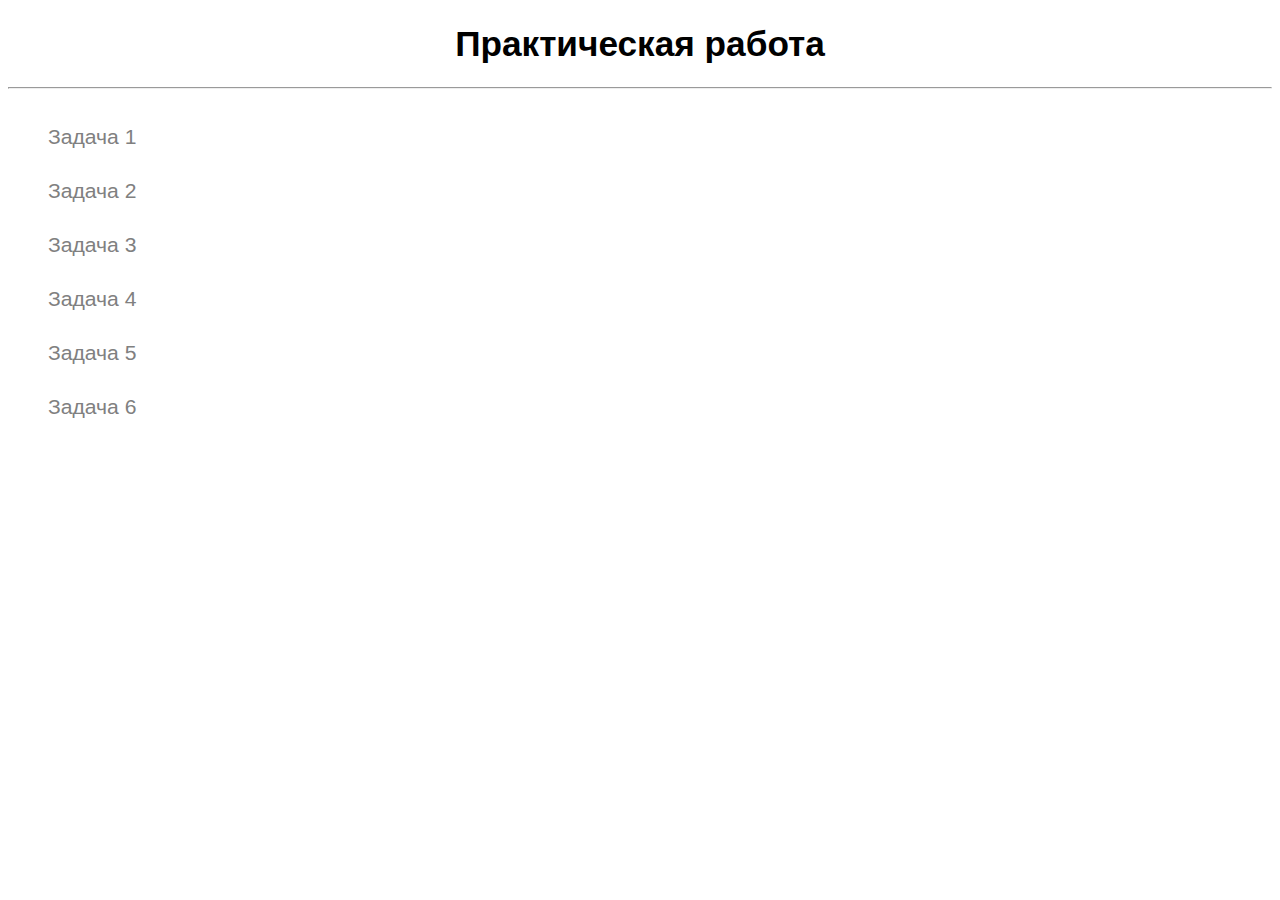
<file: index.html>
<!DOCTYPE html>
<html lang="en">
  <head>
    <meta charset="UTF-8" />
    <link rel="stylesheet" href="style/style.css" />
    <title>JS-Start</title>
  </head>
  <body>
    <h1>Практическая работа</h1>
    <hr />
    <ul>
      <li>
        <a href="task1/index.html" title="Перейти к задаче 1">Задача 1</a>
      </li>
      <li>
        <a href="task2/index.html" title="Перейти к задаче 2">Задача 2</a>
      </li>
      <li>
        <a href="task3/index.html" title="Перейти к задаче 3">Задача 3</a>
      </li>
      <li>
        <a href="task4/index.html" title="Перейти к задаче 4">Задача 4</a>
      </li>
      <li>
        <a href="task5/index.html" title="Перейти к задаче 5">Задача 5</a>
      </li>
      <li>
        <a href="task6/index.html" title="Перейти к задаче 6">Задача 6</a>
      </li>
    </ul>
  </body>
</html>
</file>
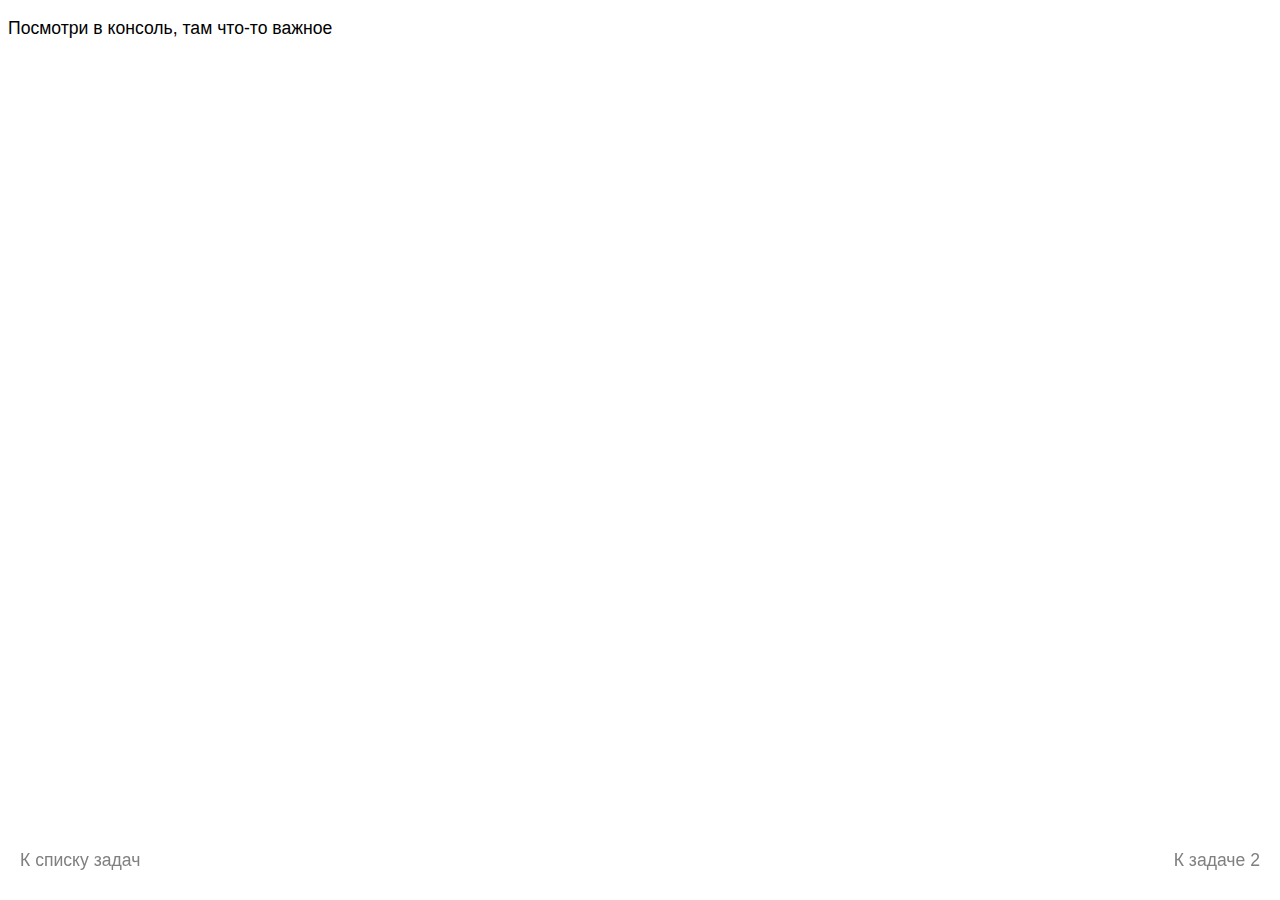
<file: task1/index.html>
<!DOCTYPE html>
<html lang="en">
  <head>
    <meta charset="UTF-8" />
    <link rel="stylesheet" href="../style/style.css" />
    <title>JS-Start. Задача 1</title>
  </head>
  <body>
    <p>Посмотри в консоль, там что-то важное</p>
    <a class="fixed-left" href="../index.html">К списку задач</a>
    <a class="fixed-right" href="../task2/index.html">К задаче 2</a>
    <script src="script.js"></script>
  </body>
</html>
</file>
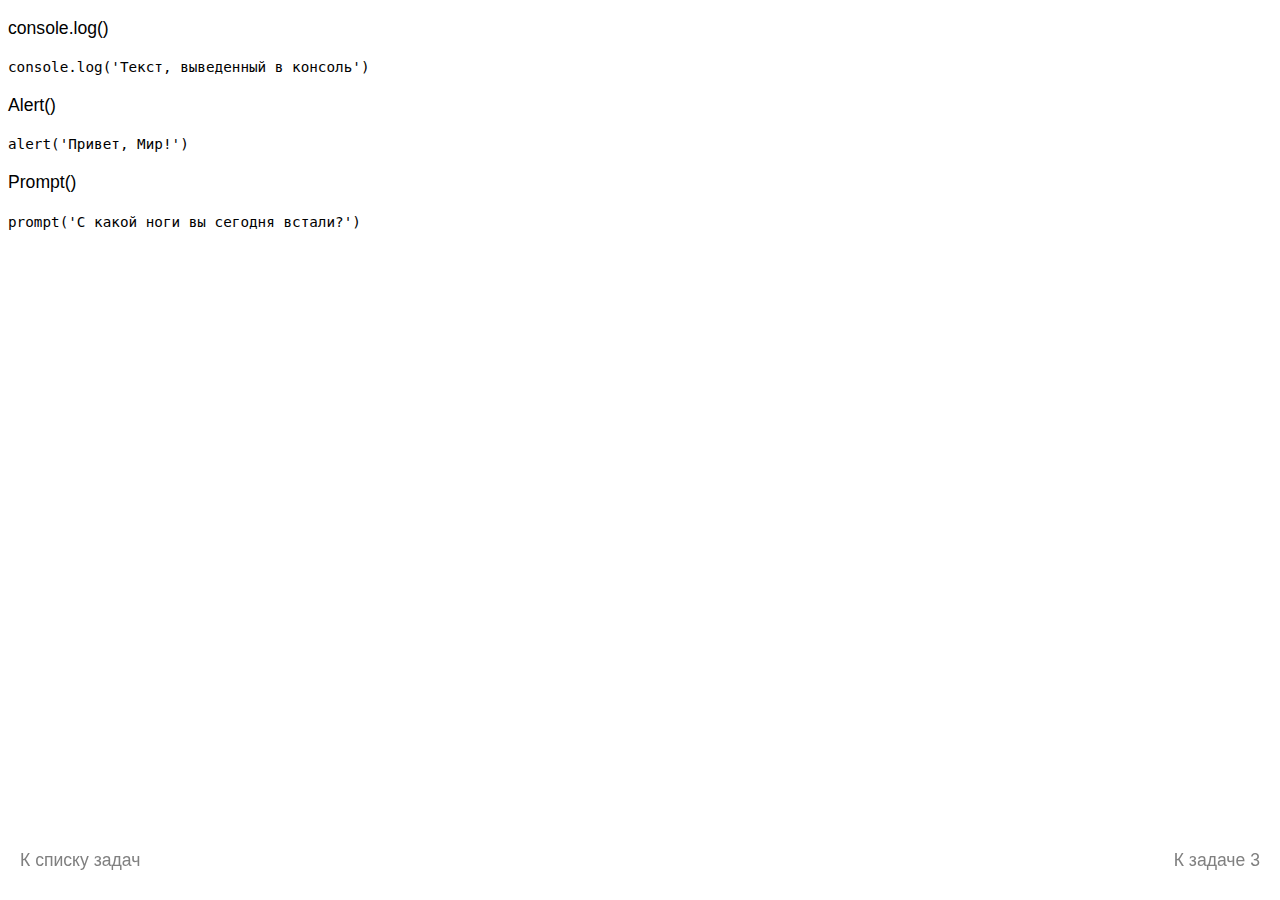
<file: task2/index.html>
<!DOCTYPE html>
<html lang="en">
  <head>
    <meta charset="UTF-8" />
    <link rel="stylesheet" href="../style/style.css" />
    <title>JS-Start. 2 задача</title>
  </head>
  <body>
    <p id="consoleLog">console.log()</p>
    <code> console.log('Текст, выведенный в консоль') </code>
    <p id="method-alert">Alert()</p>
    <code> alert('Привет, Мир!') </code>
    <p id="method-prompt">Prompt()</p>
    <code> prompt('С какой ноги вы сегодня встали?') </code>
    <a class="fixed-left" href="../index.html">К списку задач</a>
    <a class="fixed-right" href="../task3/index.html">К задаче 3</a>
    <script src="script.js"></script>
  </body>
</html>
</file>
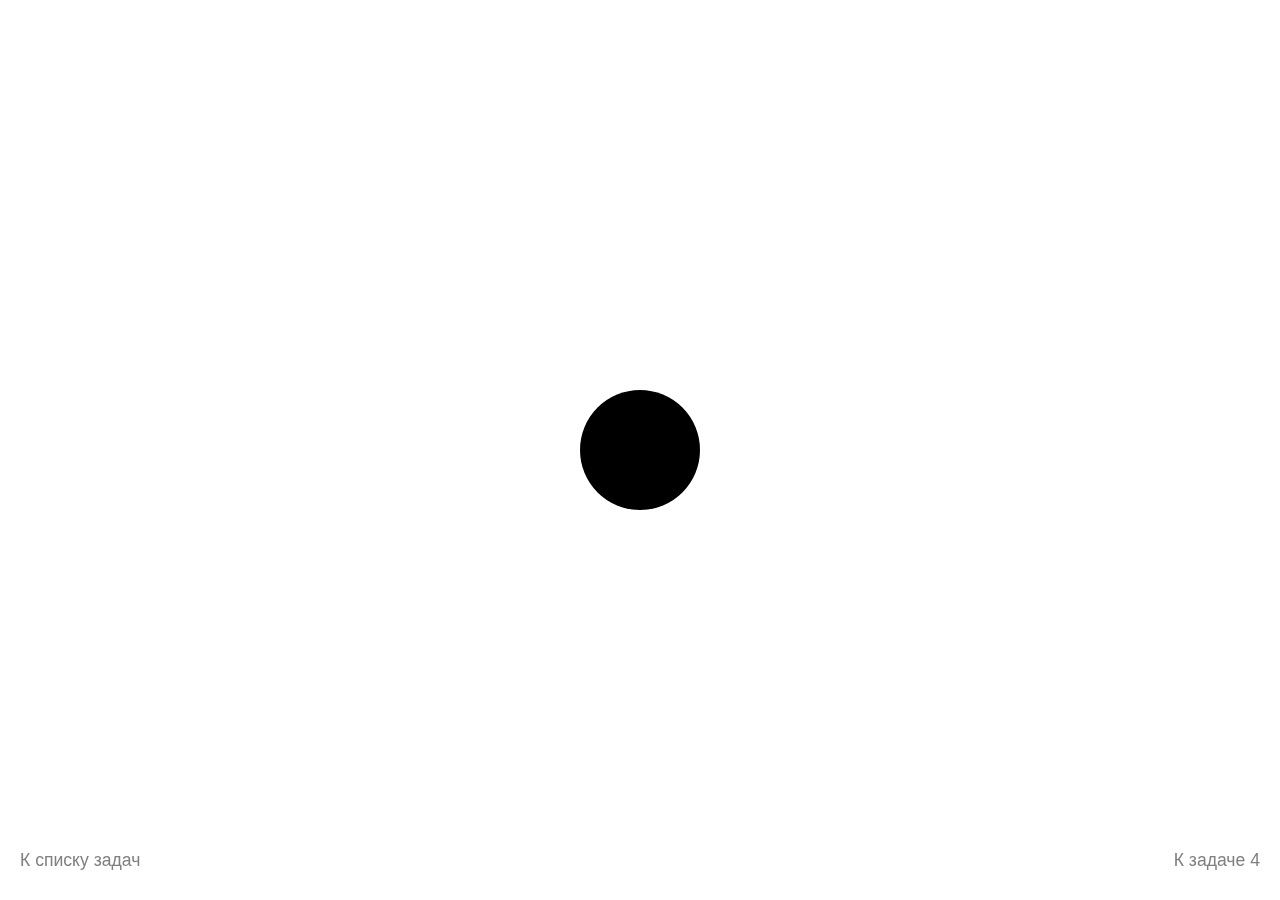
<file: task3/index.html>
<!DOCTYPE html>
<html lang="en">
  <head>
    <meta charset="UTF-8" />
    <link rel="stylesheet" href="../style/style.css" />
    <title>JS-Start. 3 задача</title>
  </head>
  <body>
    <div id="trafficLight"></div>
    <button id="turnoff">Выключить свет</button>
    <a class="fixed-left" href="../index.html">К списку задач</a>
    <a class="fixed-right" href="../task4/index.html">К задаче 4</a>
    <script src="script.js"></script>
  </body>
</html>
</file>
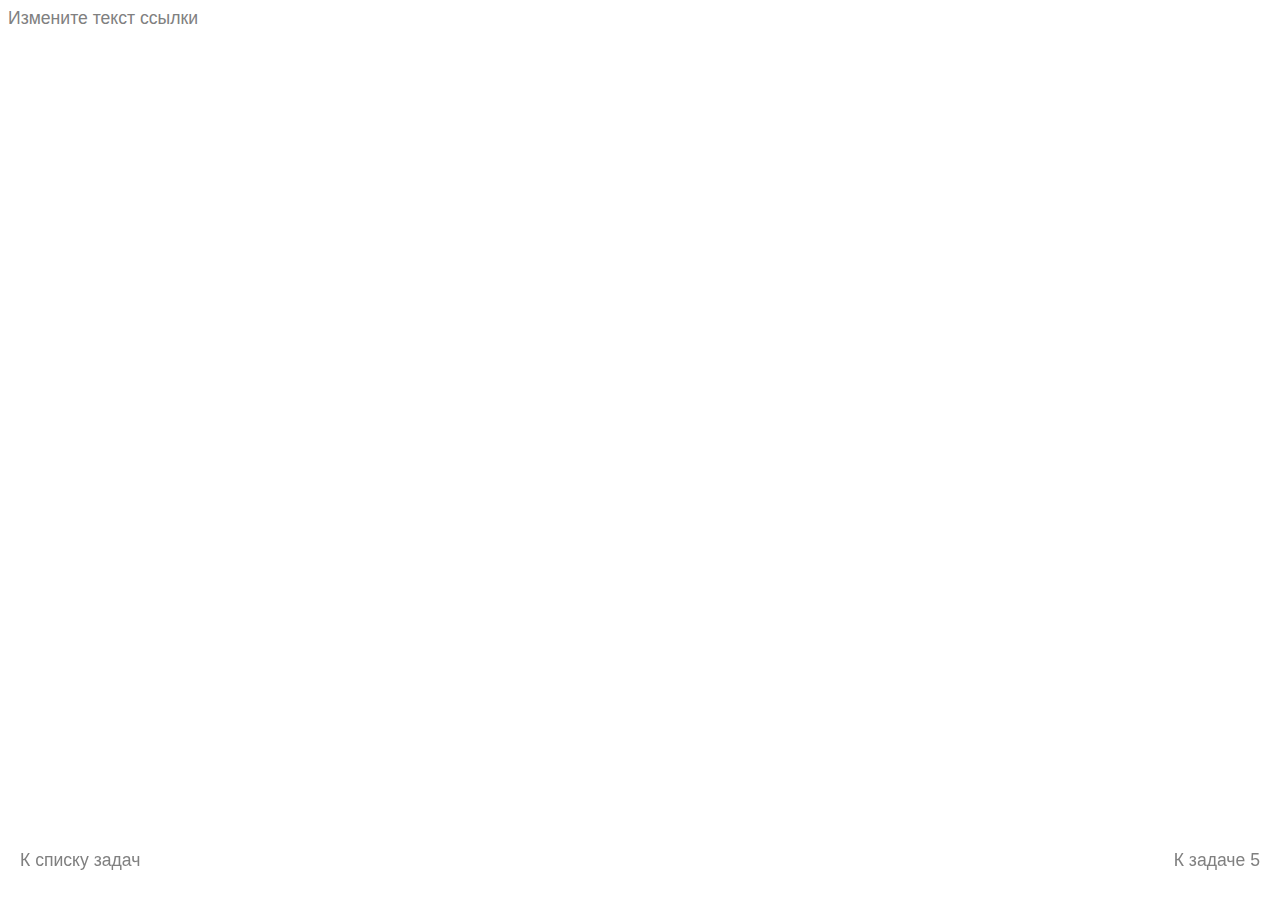
<file: task4/index.html>
<!DOCTYPE html>
<html lang="en">
  <head>
    <meta charset="UTF-8" />
    <link rel="stylesheet" href="../style/style.css" />
    <title>JS-Start. 4 задача</title>
  </head>
  <body>
    <a href="https://skillfactory.ru">Измените текст ссылки</a>
    <a class="fixed-left" href="../index.html">К списку задач</a>
    <a class="fixed-right" href="../task5/index.html">К задаче 5</a>
    <script src="script.js"></script>
  </body>
</html>
</file>
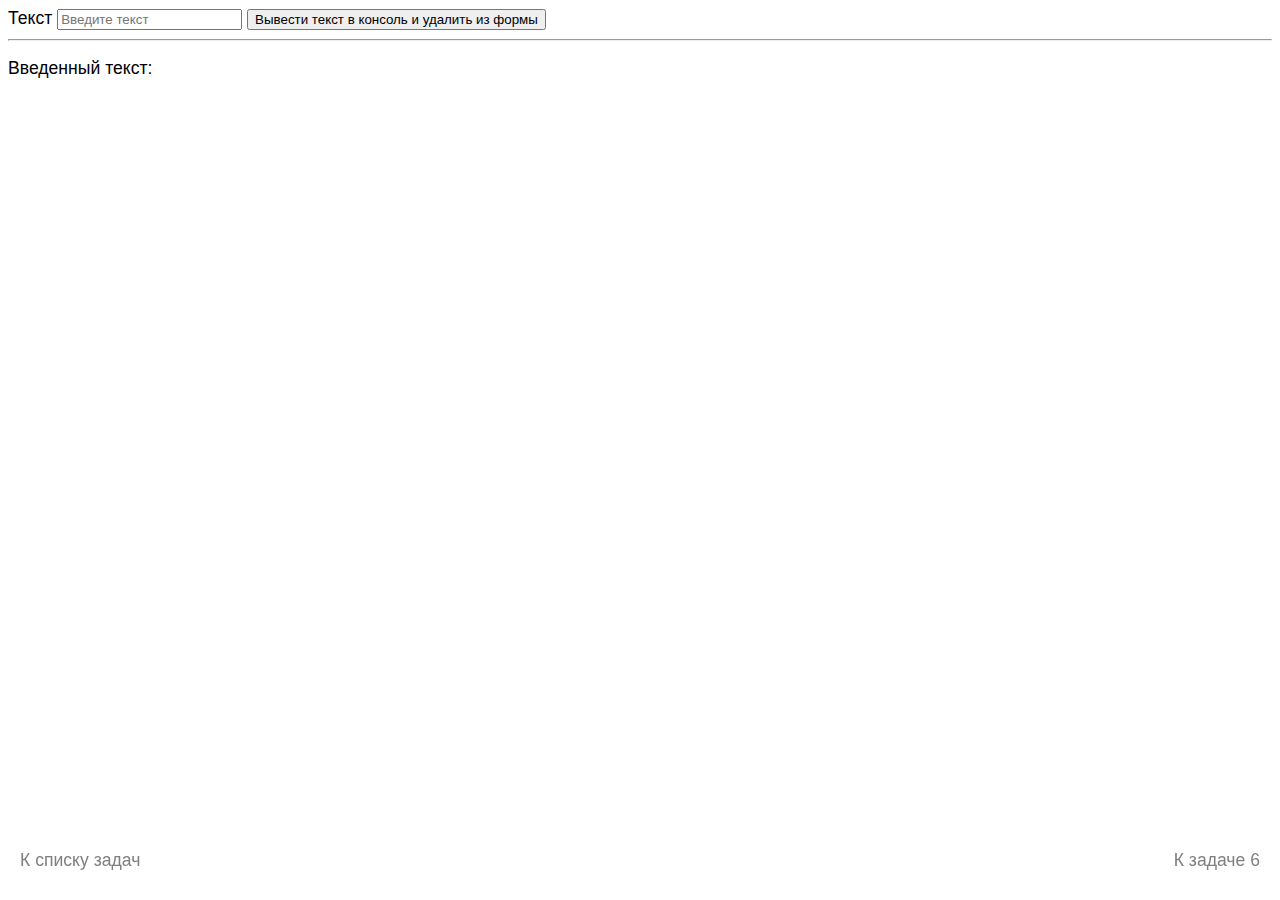
<file: task5/index.html>
<!DOCTYPE html>
<html lang="en">
  <head>
    <meta charset="UTF-8" />
    <link rel="stylesheet" href="../style/style.css" />
    <title>JS-Start. 5 задача</title>
  </head>
  <body>
    <form action="#">
      <label>
        Текст
        <input type="text" placeholder="Введите текст" />
      </label>
      <button type="submit">Вывести текст в консоль и удалить из формы</button>
    </form>
    <hr />
    <p>Введенный текст:</p>
    <p id="duplicateField"></p>
    <a class="fixed-left" href="../index.html">К списку задач</a>
    <a class="fixed-right" href="../task6/index.html">К задаче 6</a>
    <script src="script.js"></script>
  </body>
</html>
</file>
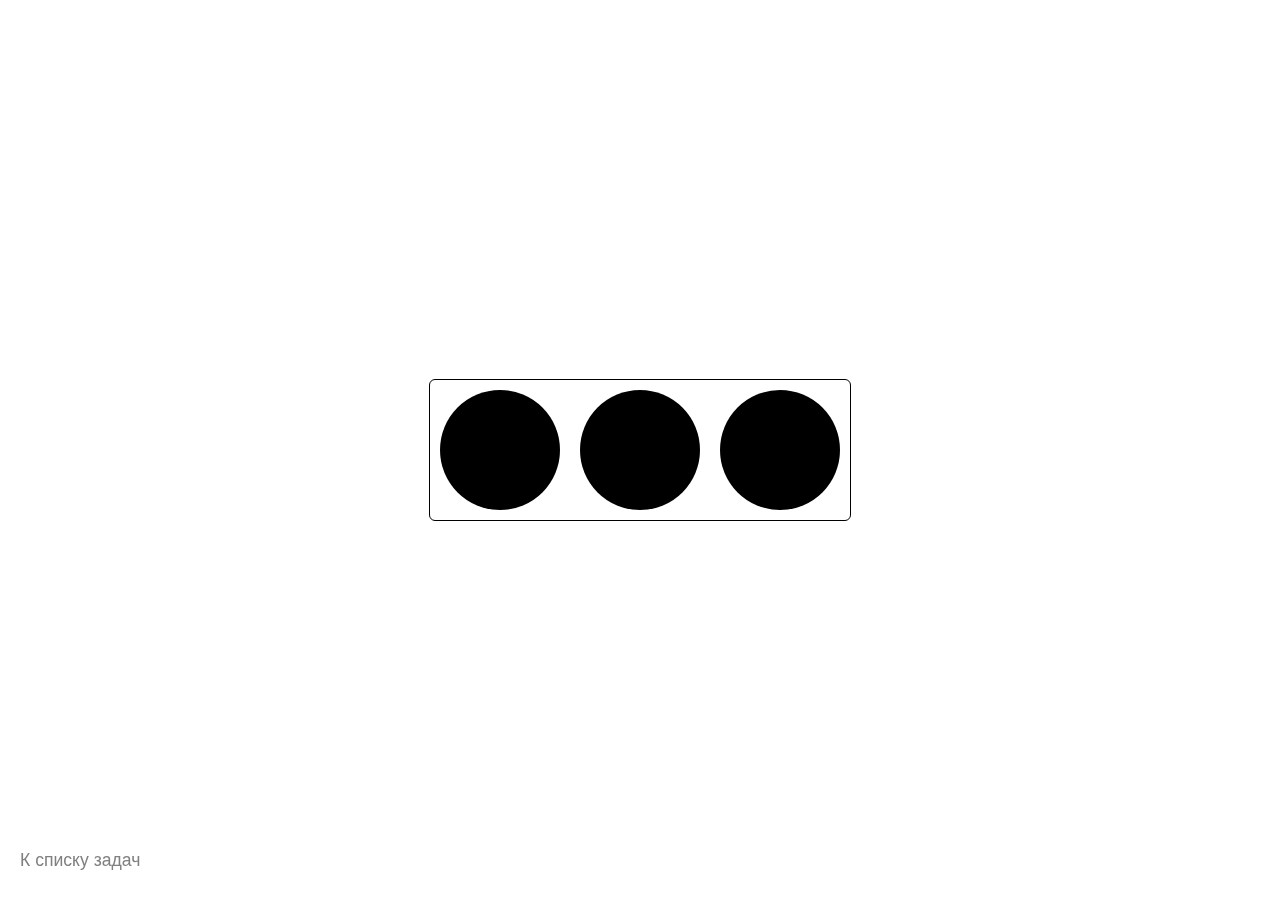
<file: task6/index.html>
<!DOCTYPE html>
<html lang="en">
  <head>
    <meta charset="UTF-8" />
    <link rel="stylesheet" href="../style/style.css" />
    <title>JS-Start. 6 задача</title>
  </head>
  <body>
    <button id="turnoff">Выключить свет</button>
    <div id="trafficLights">
      <div id="trafficLight1" class="light"></div>
      <div id="trafficLight2" class="light"></div>
      <div id="trafficLight3" class="light"></div>
    </div>
    <a class="fixed-left" href="../index.html">К списку задач</a>
    <script src="script.js"></script>
  </body>
</html>
</file>
<file: style/style.css>
body {
  font-family: Arial, Helvetica, sans-serif;
  font-size: 1.1em;
}

h1 {
  text-align: center;
}

ul {
  list-style-type: none;
  font-size: 1.2em;
}

ul li {
  padding: 15px 0;
}

a {
  text-decoration: none;
  color: gray;
  position: relative;
  transition: 0.3s;
}

a:hover {
  color: blue;
  transition: 0.3s;
  border-bottom: 1px solid blue;
}

.fixed-left,
.fixed-right {
  display: inline-block;
  position: fixed;
  top: 100%;
  margin-top: -50px;
}

.fixed-left {
  left: 20px;
}

.fixed-right {
  right: 20px;
}

#consoleLog,
#method-alert,
#method-prompt {
  cursor: pointer;
}

#trafficLight {
  width: 120px;
  height: 120px;
  border-radius: 50%;
  position: absolute;
  background: black;
  top: 50%;
  left: 50%;
  margin: -60px 0 0 -60px;
}

#trafficLights {
  display: flex;
  border: 1px solid black;
  border-radius: 6px;
  position: absolute;
  top: 50%;
  left: 50%;
  transform: translate(-50%, -50%);
}

#turnoff {
  padding: 5px;
  position: absolute;
  top: -100px;
  left: 50%;
  transform: translateX(-50%);
  transition: 0.5s;
  border-radius: 10px;
  padding: 5px;
  background: transparent;
  font-weight: 600;
}

#trafficLight1,
#trafficLight2,
#trafficLight3 {
  width: 120px;
  height: 120px;
  border-radius: 50%;
  background: black;
  margin: 10px;
}
</file>
